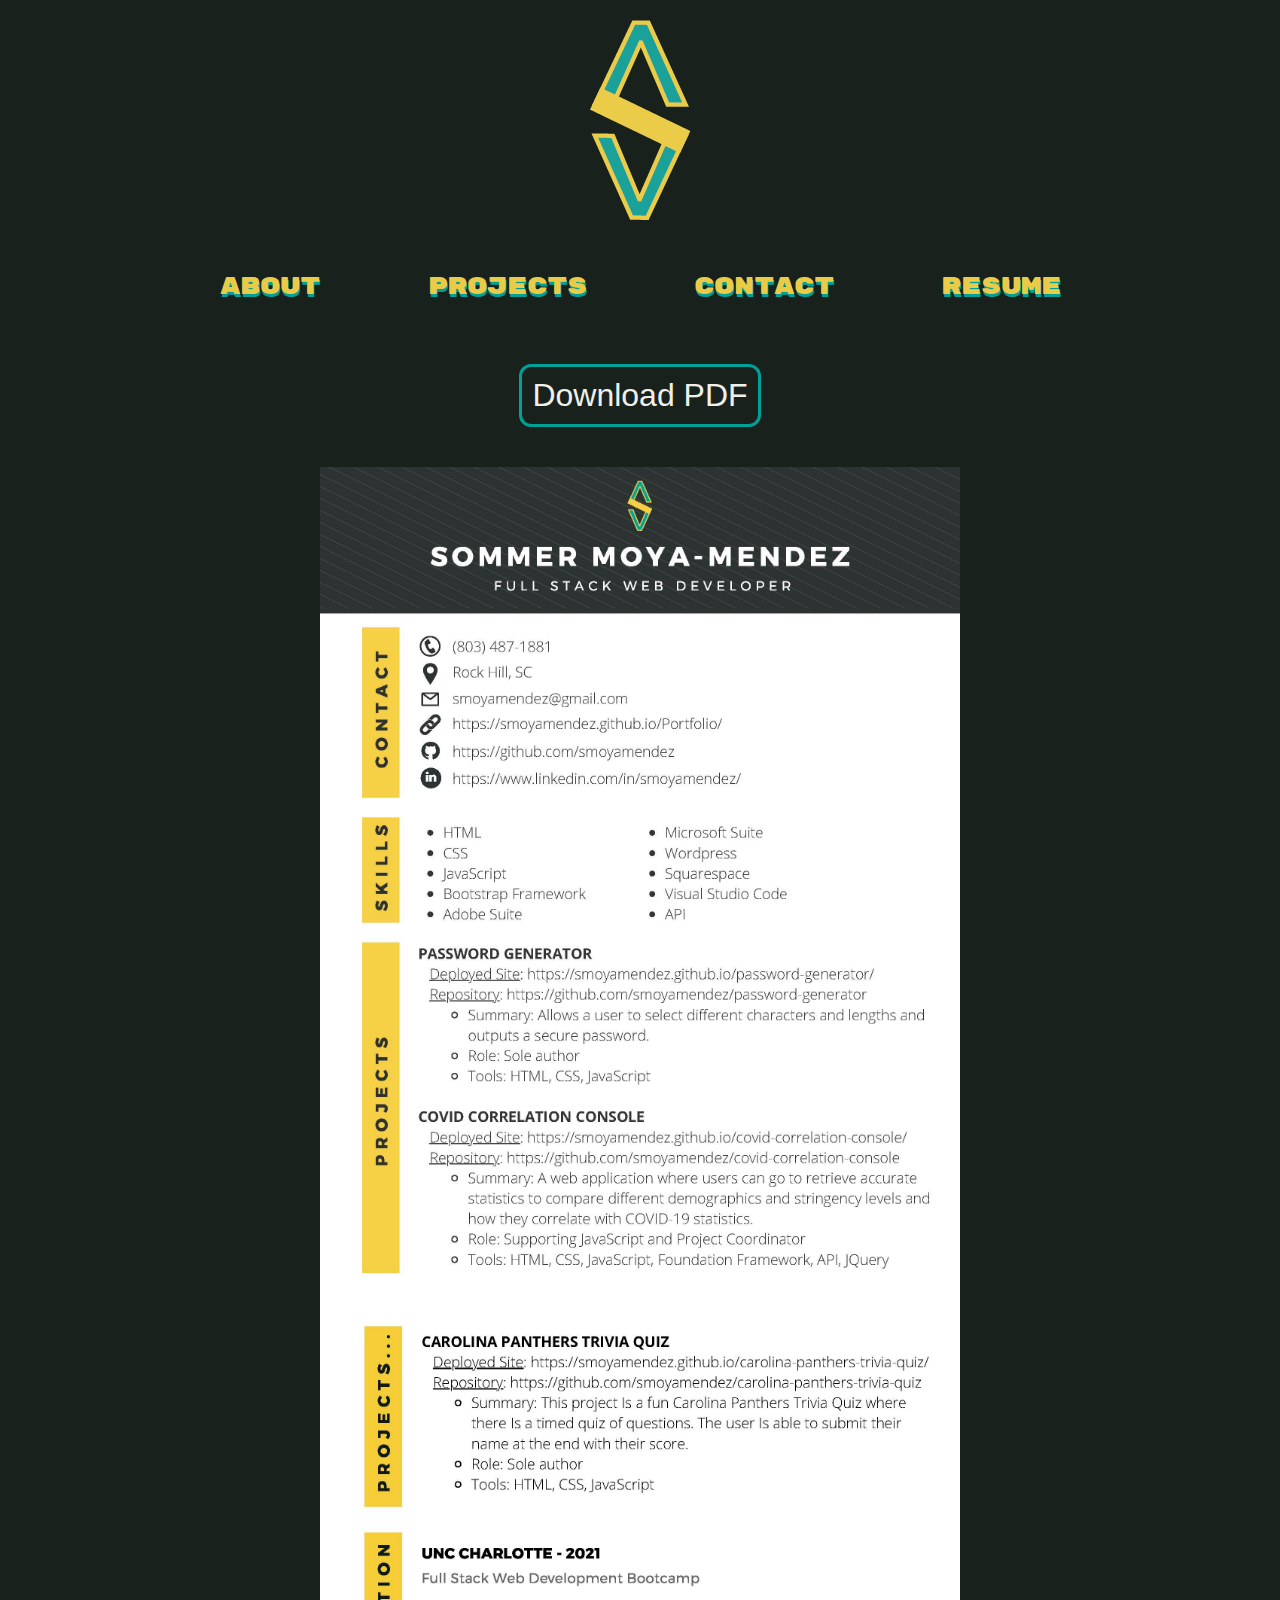
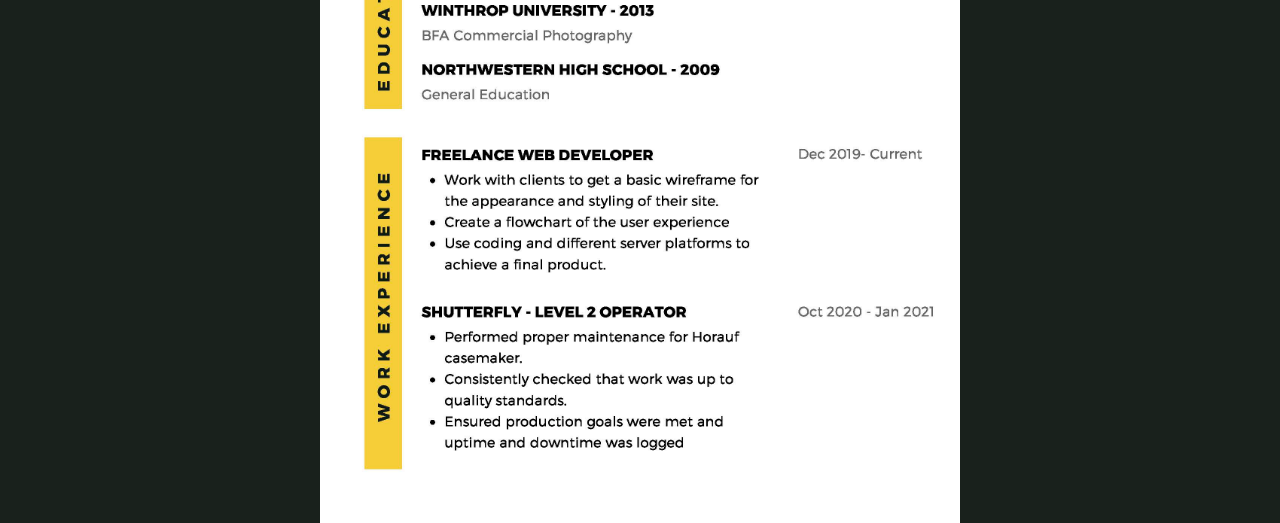
<file: resume.html>
<!DOCTYPE html>
<html lang="en">
<head>
    <meta charset="UTF-8">
    <meta http-equiv="X-UA-Compatible" content="IE=edge">
    <meta name="viewport" content="width=device-width, initial-scale=1.0">
    <meta property="og:image" content="assets/images/Preview_Portfolio.png" />
    <title>SMM Resume</title>
    <link rel="preconnect" href="https://fonts.gstatic.com">
    <link rel="shortcut icon" href="assets/images/favicon.png" type="image/x-icon">
    <link href="https://fonts.googleapis.com/css2?family=Rubik+Mono+One&display=swap" rel="stylesheet">
    <link rel="stylesheet" href="assets/css/style.css">
</head>
<body>
    <header>
        <a href="./index.html"><img
            src="assets/images/sommercode.png" alt="Logo">
        </a>
        <nav>
          <ul>
            <li>
              <a href="./index.html#about">About</a>
            </li>
            <li>
              <a href="./index.html#projects">Projects</a>
            </li>
            <li>
              <a href="./index.html#contact">Contact</a>
            </li>
            <li>
              <a href="./resume.html">Resume</a>
            </li>
          </ul>
        </nav>
      </header>

      <div id="resumeDownload">
          <a href="./assets/images/SMoyamendezResume.pdf" download="SommerMoya-Mendez-Resume">Download PDF</a>
      </div>

      <div id="resumeImg">
          <img src="./assets/images/resume_Page_1.jpg" alt="resume-1" width="50%" height="50%">
          <img src="./assets/images/resume_Page_2.jpg" alt="resume-1" width="50%" height="50%">
      </div>

      
</body>
</html>
</file>
<file: assets/css/style.css>
html, * {
    box-sizing: border-box;
    padding: 0;
    margin: 0;
}

:root {
    --dark: #19211c;
    --medium: #C5C1BB;
    --light: #EFF0EB;
    --accent-yellow: #EACB48 ;
    --accent-blue:#00A099;
}

body {
    background-color: var(--dark);
    font-family: Arial, Helvetica, sans-serif;
    color: var(--light);
    max-width: 100%;
    display: flex;
    flex-direction: column;
    justify-content: center;
    align-items: center;
    background-image: url("https://www.transparenttextures.com/patterns/binding-dark.png");

}

.mobile-visible {
    display: none;
}
/* Header Styles*/

header {
    display: flex;
    flex-direction: column;
    justify-content: center;
    align-items: center;
    margin: 20px;
}

header h1 {
    /* font-size: 80px; */
    color: var(--light);
    margin: 10px;
    padding: 0px;
}

.header-box {
    display: flex;
    flex-direction: column;
    justify-content: center;
    align-items: center;
    border-radius: 12px;
    border: 8px solid var(--accent-yellow);
    padding: 60px 40px 20px 40px;
    margin-top: -60px;
    box-shadow: ;
    /* background-color: rgb(197, 193, 187, 0.5); */
}

/* Nav Styles*/

nav {
    margin: 20px;
    padding: 20px;
}

nav ul li {
    display: inline;
    margin: 20px;
    padding: 20px;
    font-size: 32px;
    font-family: 'Rubik Mono One', sans-serif;
    text-shadow: var(--accent-blue) 1px 3px;
}

nav a {
    text-decoration: none;
    color: var(--accent-yellow);
}

nav a:hover {
    color: var(--accent-blue);
    text-shadow: var(--accent-yellow) 1px 3px;
}




/* Left Side Section Header Styles */

h2 {
    font-size: 96px;
    color: var(--accent-yellow);
    writing-mode: vertical-rl;
    text-orientation: sideways-right;
    display: flex;
    justify-content: flex-start;
    align-items: center;
    margin: -20px;
    /* text-decoration-line: overline; */
    font-family: 'Rubik Mono One', sans-serif;
    /* border-right: 2px solid var(--accent-blue);  */
    text-shadow: var(--accent-blue) 4px 5px;
}

main {
    margin-top: 100px;
    margin-bottom: 100px;
}
/* About me section */

.about-main {
    display:flex;
    flex-direction: row;
    justify-content: flex-start;
    margin-bottom: 50px;
    
}

.about-block {
    display:inline-block;
    
}
.about-block > img {
    border-radius: 12px;
    border: 8px solid var(--accent-yellow);
    margin-left: 20px;
    max-width: 200px;
    max-height: 200px;
    
}

.about-main p {
    font-size: 32px;
    /* margin: auto 50px;
    padding: 100px; */
    display: flex;
    flex-direction: column;
}

.about-main p > span {
    font-size: 44px;
    padding-bottom: 10px;
}

.about-main p strong {
    color: var(--accent-yellow);
}

.strong-name {
    font-family: 'Rubik Mono One', sans-serif;
    text-shadow: var(--accent-blue) 2px 3px;
}

.about-block {
    max-width: 72%;
}
/* Project section */

.project-block-large{
    /* display: flex;
    flex-direction: column;
    flex-basis: 100%;
    order: 1; */
    /* justify-content: center;
    align-items: center; */
    border: 8px solid var(--accent-yellow);
    border-radius: 12px;
    /* padding: 12px; */
    margin: 20px;
}

.project-block{
    /* display: flex;
    flex-direction: column;
    flex-basis: 45%;
    order:2; */
    border: 8px solid var(--accent-yellow);
    border-radius: 12px;
    /* padding: 12px; */
    margin: 20px;
   
}

h3 {
    font-size: 36px;
    color: var(--dark);
    background-color: var(--accent-yellow);
    padding: 20px;
    overflow: hidden;
}

.repoLink {
    font-size:36px;
    color: var(--dark);
    text-decoration: none;
    
}

.repoLink:hover {
    color: var(--accent-blue);
}
.project-info {
    display: flex;
    flex-direction: row;
    justify-content: center;
    align-items: center;
    background-color: var(--accent-yellow);
}
.project-btn {
    background-color: var(--accent-blue); /* Green */
    border: none;
    color: var(--accent-yellow);
    border: 8px solid var(--accent-yellow);
    border-radius: 12px;
    padding: 8px;
    text-align: center;
    text-decoration: none;
    /* display: inline-block; */
    font-size: 36px;
    
}
/* CAROUSEL */
* {box-sizing:border-box}

/* Slideshow container */
.slideshow-container {
  max-width: 1500px;
  position: relative;
  margin: auto;
  border: 8px solid var(--accent-yellow);
  border-radius: 12px;
  overflow: hidden;
}

/* Hide the images by default */
.mySlides {
  display: none;
}

/* Next & previous buttons */
.prev, .next {
  cursor: pointer;
  position: absolute;
  top: 50%;
  width: auto;
  margin-top: -22px;
  padding: 16px;
  color: var(--accent-blue);
  font-weight: bold;
  font-size: 40px;
  transition: 0.6s ease;
  border-radius: 0 3px 3px 0;
  user-select: none;
}

/* Position the "next button" to the right */
.next {
  right: 0;
  border-radius: 3px 0 0 3px;
}

/* On hover, add a black background color with a little bit see-through */
.prev:hover, .next:hover {
  background-color: rgba(0,0,0,0.8);
}

/* Caption text */
.text {
  color: #f2f2f2;
  font-size: 15px;
  padding: 8px 12px;
  position: absolute;
  bottom: 8px;
  width: 100%;
  text-align: center;
}

/* Number text (1/3 etc) */
.numbertext {
  color: #f2f2f2;
  font-size: 12px;
  padding: 8px 12px;
  position: absolute;
  top: 0;
}

/* The dots/bullets/indicators */
.dot {
  cursor: pointer;
  height: 15px;
  width: 15px;
  margin: 0 2px;
  background-color: #bbb;
  border-radius: 50%;
  display: inline-block;
  transition: background-color 0.6s ease;
}

.active, .dot:hover {
  background-color: #717171;
}

/* Fading animation */
.fade {
  -webkit-animation-name: fade;
  -webkit-animation-duration: 1.5s;
  animation-name: fade;
  animation-duration: 1.5s;
}

@-webkit-keyframes fade {
  from {opacity: .4}
  to {opacity: 1}
}

@keyframes fade {
  from {opacity: .4}
  to {opacity: 1}
}
/* Contact section */

.contact {
    display:flex;
    flex-direction: row;
    margin-top: 40px;
    margin-bottom: 40px;
}
.contact ul {
    display: flex;
    flex-direction: column;
}
.contact ul li  {
    display: inline;
    font-size: 36px;
    padding-top: 10px;
    padding-bottom: 10px;
    /* color: var(--accent-yellow) */
}
.contact a {
    text-decoration: none;
    color: var(--light);
}

footer {
    margin-top: 100px;
}
footer ul {
    display: flex;
    flex-direction: row;
}
footer ul li  {
    display: inline;
    font-size: 36px;
    padding: 20px;
    /* color: var(--accent-yellow) */
}
footer a {
    text-decoration: none;
    color: var(--light);
}

i {
    margin-right: 12px ;
}

/* RESUME PAGE */

#resumeDownload {
    display:flex;
    flex-direction: row;
    justify-content: center;
}

#resumeDownload a {
    text-decoration: none;
    color: var(--light);
    font-size: 32px;
    border-style: solid;
    border-radius: 12px;
    border-color: var(--accent-blue);
    padding: 10px;
}

#resumeDownload a:hover {
    color: var(--accent-yellow);
}

#resumeImg {
    display: flex;
    flex-direction: column;
    align-items: center;
    margin-top: 40px;
}

/* GRID LAYOUT */
main {
    display: grid;
    grid-template-columns: 20rem 1fr 20rem;
    grid-template-rows: .75fr 1fr;
    grid-template-areas:
    "about-header about-main ."
    "projects-header projects .";
}

.about-header {
    grid-area: about-header;
    display: flex;
    align-items: center;
    margin-bottom: 100px;

}

.about-img {
    grid-area: about-img;
}

.about-main {
    grid-area: about-main;
    display: flex;
    justify-content: center;
    align-items: center;
}

.projects-header {
    grid-area: projects-header;
}

.projects {
    grid-area: projects;
    display: flex;
    justify-content: center;

}


.contact-header {
    grid-area: contact-header;
    display: flex;
    align-items: center;
}

.contact {
    grid-area: contact;
    display: flex;
    justify-content: center;
    align-items: center;
}


  
  /* Large devices (laptops/desktops, 992px and up) */
  @media only screen and (min-width: 992px) {
      
} 

/* Extra large devices (large laptops and desktops, 1200px and up) */
@media only screen and (max-width: 1425px) {
    body {
        width: 100%;
    }

    main {
        display: grid;
        grid-template-columns: 10rem 1fr 10rem;
        grid-template-rows: .75fr 1fr;
        grid-template-areas:
        "about-header about-main ."
        "projects-header projects .";
    }

    footer ul li {
        font-size: 1.5rem;
        padding: 4px;
    }
    header {
        width: 100%;
    }
    .header-box {
        width: 90%;
        border: hidden;
    }

    nav ul li a {
        font-size: 1.5rem;
    }
}

/* Medium devices (landscape tablets, 768px and up) */
@media only screen and (max-width: 1024px) {
    body {
        min-width: 300px;
    }
  
    .header-box {
        min-width: 300px;
        border: hidden;
    }
  
    main {
        margin: 20px 0px;
        padding: 0px;
        width: 100%;
        display: grid;
        grid-template-columns: 1fr;
        grid-template-rows: .25fr 1fr;
        grid-template-areas:
        "about-header"
        "about-main"
        "projects-header"
        "projects";
        border-bottom: 1px solid var(--accent-yellow);
    }
  
    h2 {
        font-size: 2.5rem;
        writing-mode: horizontal-tb;
        display: flex;
        justify-content: center;
        align-items: center;
        margin: 0px;
        padding: 0px;
    }
  
    #about, #projects {
        margin: 0px;
        padding: 0px;
        display: flex;
        flex-direction: column;
        justify-content: center;
      border-bottom: 1px solid var(--accent-yellow);
      height: 58px;
      width: 100%;
    }
  
    .about-main {
        padding: 0px;
        margin: 20px 0px;
    }
  
  
    .slideshow-container {
        width: 75%;
        position: relative;
        margin: auto;
        border: 8px solid var(--accent-yellow);
        border-radius: 12px;
        overflow: hidden;
      }
      
      h3 {
          font-size: .75rem;
      }
      
      .project-btn {
          font-size: .75rem;
      }
  
      .project-info {
          display: flex;
          flex-direction: column;
          justify-content: center;
        
      }
  
    .about-main p {
        font-size: 1.2rem;
    }
    
    .about-main p > span {
        font-size: 1.4rem;
    }
    
    footer {
        padding: 0px;
        margin: 0px;
    }
  
    /* footer ul{
        display: flex;
        flex-direction: column;
        justify-content: center;
    } */
    
    footer ul li {
        font-size: 1rem;
        padding: 4px;
  
    }
  
    .mobile-visible {
        display: block;
    }
  
    nav {
        display: none;
    }
  
    .projects {
        margin: 50px 0px;
    
    }

} 

/* Small devices (portrait tablets and large phones, 600px and up) */
@media only screen and (max-width: 767px) {
  body {
      min-width: 300px;
  }

  .header-box {
      min-width: 300px;
      border: hidden;
  }

  main {
      margin: 20px 0px;
      padding: 0px;
      width: 100%;
      display: grid;
      grid-template-columns: 1fr;
      grid-template-rows: .25fr 1fr;
      grid-template-areas:
      "about-header"
      "about-main"
      "projects-header"
      "projects";
      border-bottom: 1px solid var(--accent-yellow);
  }

  h2 {
      font-size: 2.5rem;
      writing-mode: horizontal-tb;
      display: flex;
      justify-content: center;
      align-items: center;
      margin: 0px;
      padding: 0px;
  }

  #about, #projects {
      margin: 0px;
      padding: 0px;
      display: flex;
      flex-direction: column;
      justify-content: center;
    border-bottom: 1px solid var(--accent-yellow);
    height: 58px;
    width: 100%;
  }

  .about-main {
      padding: 0px;
      margin: 20px 0px;
  }


  .slideshow-container {
      width: 75%;
      position: relative;
      margin: auto;
      border: 8px solid var(--accent-yellow);
      border-radius: 12px;
      overflow: hidden;
    }
    
    h3 {
        font-size: .75rem;
    }
    
    .project-btn {
        font-size: .75rem;
    }

    .project-info {
        display: flex;
        flex-direction: column;
        justify-content: center;
      
    }

  .about-main p {
      font-size: 1.2rem;
  }
  
  .about-main p > span {
      font-size: 1.4rem;
  }
  
  footer {
      padding: 0px;
      margin: 0px;
  }

  footer ul{
      display: flex;
      flex-direction: column;
      justify-content: center;
      padding-top: 20px;
      padding-bottom: 40px;
  }
  
  footer ul li {
      font-size: 1rem;
      padding: 4px;

  }
  

  .mobile-hidden {
      display: none;
  }

  .mobile-visible {
      display: block;
  }

  nav {
      display: none;
  }

  .projects {
      margin: 50px 0px;
  
  }

  }
</file>
